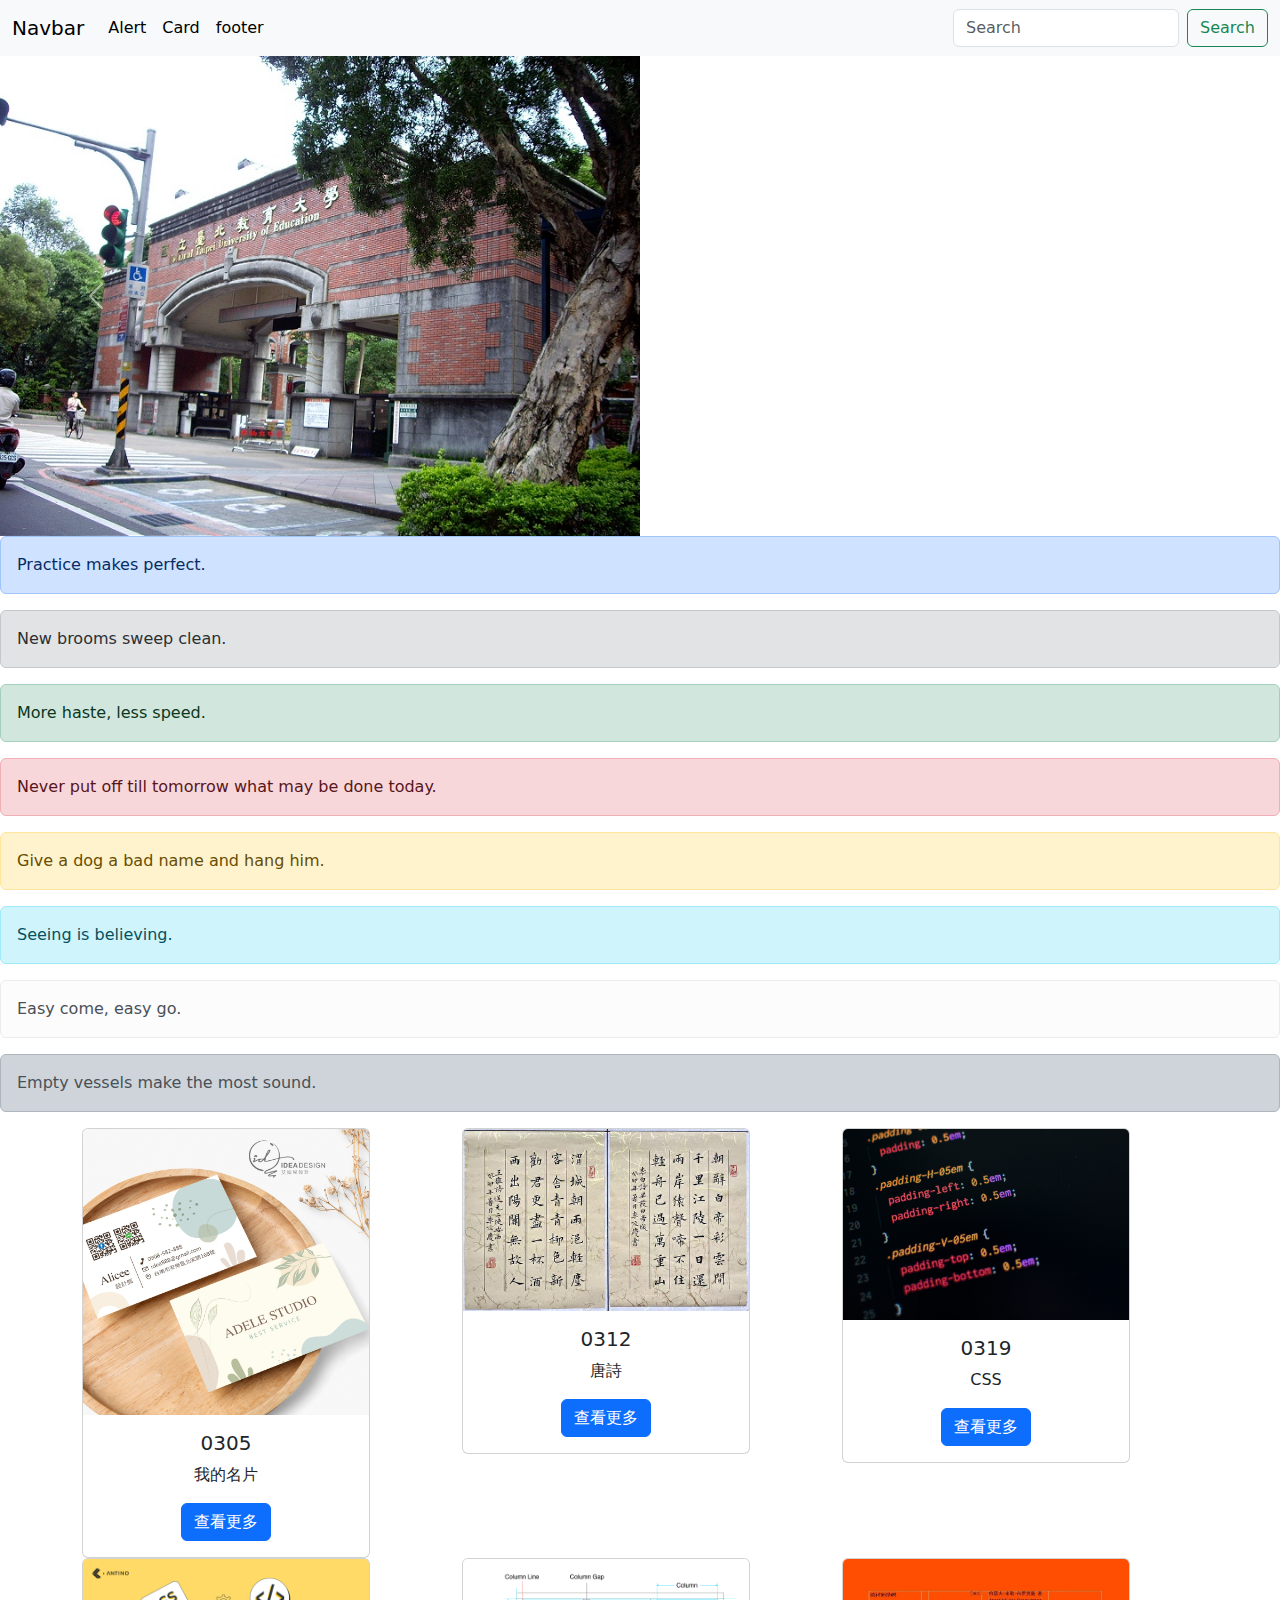
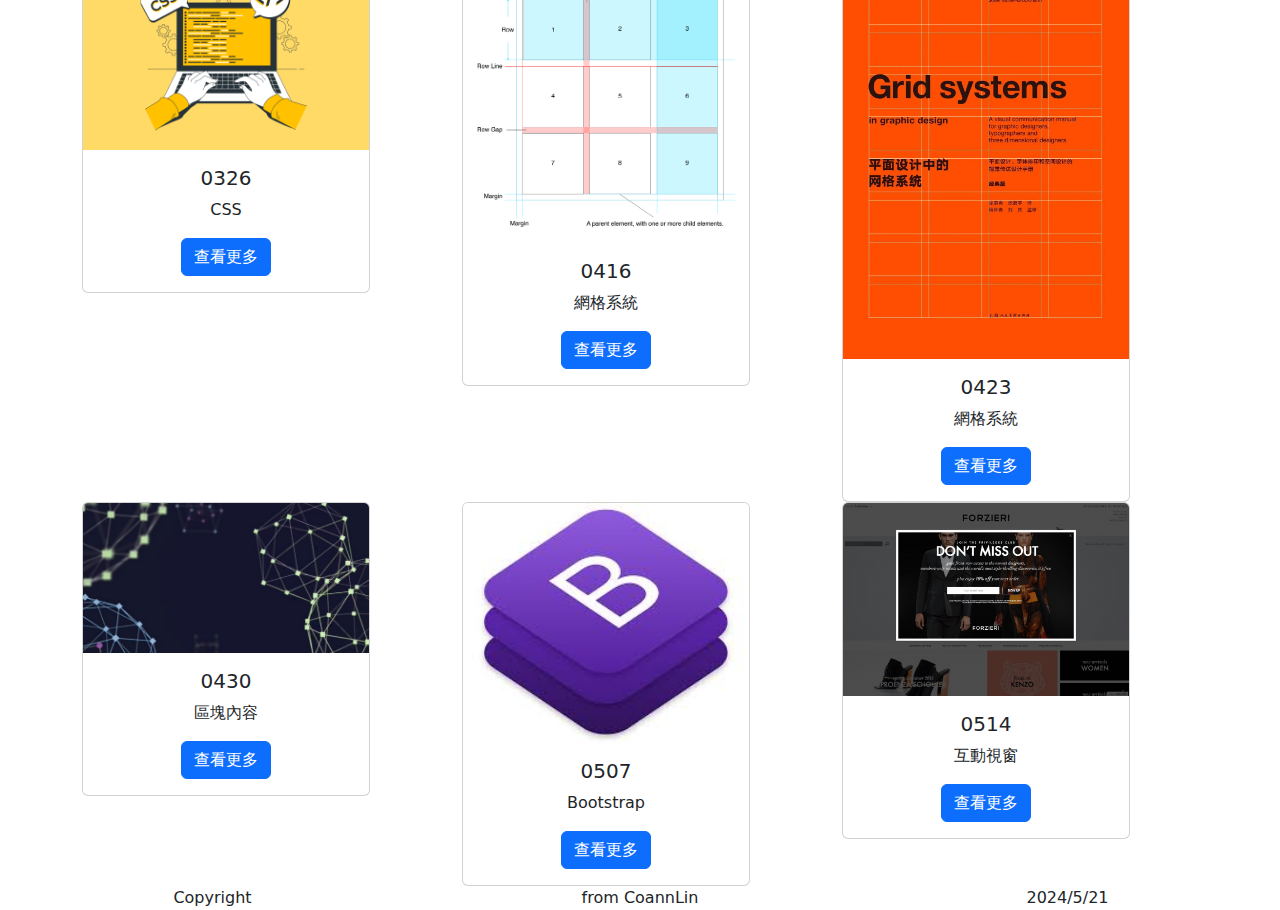
<file: index.html>
<!DOCTYPE html>

<html>

	<head>
		<meta charset="utf-8">
		<title>我的網頁</title>
		<link href="https://cdn.jsdelivr.net/npm/bootstrap@5.3.3/dist/css/bootstrap.min.css" rel="stylesheet" integrity="sha384-QWTKZyjpPEjISv5WaRU9OFeRpok6YctnYmDr5pNlyT2bRjXh0JMhjY6hW+ALEwIH" crossorigin="anonymous">
		<script src="https://cdn.jsdelivr.net/npm/bootstrap@5.3.3/dist/js/bootstrap.bundle.min.js" integrity="sha384-YvpcrYf0tY3lHB60NNkmXc5s9fDVZLESaAA55NDzOxhy9GkcIdslK1eN7N6jIeHz" crossorigin="anonymous"></script>
	</head>
	
	<body>
		<!--navbar-->
		<nav class="navbar navbar-expand-lg bg-body-tertiary">
  <div class="container-fluid">
    <a class="navbar-brand" href="#">Navbar</a>
    <button class="navbar-toggler" type="button" data-bs-toggle="collapse" data-bs-target="#navbarSupportedContent" aria-controls="navbarSupportedContent" aria-expanded="false" aria-label="Toggle navigation">
      <span class="navbar-toggler-icon"></span>
    </button>
    <div class="collapse navbar-collapse" id="navbarSupportedContent">
      <ul class="navbar-nav me-auto mb-2 mb-lg-0">
        <li class="nav-item">
          <a class="nav-link active" aria-current="page" href="#Alert">Alert</a>
        </li>
		  <li class="nav-item">
          <a class="nav-link active" aria-current="page" href="#mycard">Card</a>
        </li>
		  <li class="nav-item">
          <a class="nav-link active" aria-current="page" href="#footer">footer</a>
        </li>
        
      </ul>
      <form class="d-flex" role="search">
        <input class="form-control me-2" type="search" placeholder="Search" aria-label="Search">
        <button class="btn btn-outline-success" type="submit">Search</button>
      </form>
    </div>
  </div>
</nav>
		
		<!--倫波器-->
		<div id="carouselExample" class="carousel slide">
  <div class="carousel-inner">
    <div class="carousel-item active">
      <img src="sch1.jpg" class="d-block w-50" alt="...">
    </div>
    <div class="carousel-item">
      <img src="sch2.webp" class="d-block w-50" alt="...">
    </div>
    <div class="carousel-item">
      <img src="sch3.jpg" class="d-block w-50" alt="...">
    </div>
  </div>
  <button class="carousel-control-prev" type="button" data-bs-target="#carouselExample" data-bs-slide="prev">
    <span class="carousel-control-prev-icon" aria-hidden="true"></span>
    <span class="visually-hidden">Previous</span>
  </button>
  <button class="carousel-control-next" type="button" data-bs-target="#carouselExample" data-bs-slide="next">
    <span class="carousel-control-next-icon" aria-hidden="true"></span>
    <span class="visually-hidden">Next</span>
  </button>
</div>
		
		<!--Alert-->
		<div id="Alert" class="alert alert-primary" role="alert">
Practice makes perfect.</div>
<div class="alert alert-secondary" role="alert">
New brooms sweep clean.</div>
<div class="alert alert-success" role="alert">
More haste, less speed.</div>
<div class="alert alert-danger" role="alert">
Never put off till tomorrow what may be done today.</div>
<div class="alert alert-warning" role="alert">
Give a dog a bad name and hang him.</div>
<div class="alert alert-info" role="alert">
 Seeing is believing.</div>
<div class="alert alert-light" role="alert">
 Easy come, easy go. </div>
<div class="alert alert-dark" role="alert">
Empty vessels make the most sound.</div>
		
		<!--Cards-->
		<div class="container text-center">
  <div class="row">
    <div class="col">
		
      <div id="mycard" class="card" style="width: 18rem;">
  <img src="名片.jpg" class="card-img-top" alt="...">
  <div class="card-body">
    <h5 class="card-title">0305</h5>
    <p class="card-text">我的名片</p>
    <a href="/0305/index.html" class="btn btn-primary">查看更多</a>
  </div>
</div>
		
    </div>
    <div class="col">
		
      <div class="card" style="width: 18rem;">
  <img src="2.jpg" class="card-img-top" alt="...">
  <div class="card-body">
    <h5 class="card-title">0312</h5>
    <p class="card-text">唐詩</p>
    <a href="/0312/w0312.html" class="btn btn-primary">查看更多</a>
  </div>
</div>
		
    </div>
    <div class="col">
		
      <div class="card" style="width: 18rem;">
  <img src="3.jpg" class="card-img-top" alt="...">
  <div class="card-body">
    <h5 class="card-title">0319</h5>
    <p class="card-text">CSS</p>
    <a href="/0319/index.html" class="btn btn-primary">查看更多</a>
  </div>
</div>
		
    </div>
  </div>
			<div class="row">
    <div class="col">
		
      <div class="card" style="width: 18rem;">
  <img src="4.png" class="card-img-top" alt="...">
  <div class="card-body">
    <h5 class="card-title">0326</h5>
    <p class="card-text">CSS</p>
    <a href="/0326/0326-1.html" class="btn btn-primary">查看更多</a>
  </div>
</div>
		
    </div>
    <div class="col">
		
      <div class="card" style="width: 18rem;">
  <img src="5.png" class="card-img-top" alt="...">
  <div class="card-body">
    <h5 class="card-title">0416</h5>
    <p class="card-text">網格系統</p>
    <a href="/0416/index.html" class="btn btn-primary">查看更多</a>
  </div>
</div>
		
    </div>
    <div class="col">
		
       <div class="card" style="width: 18rem;">
  <img src="6.jpeg" class="card-img-top" alt="...">
  <div class="card-body">
    <h5 class="card-title">0423</h5>
    <p class="card-text">網格系統</p>
    <a href="/0423/index.html" class="btn btn-primary">查看更多</a>
  </div>
</div>
		
    </div>
  </div>
			<div class="row">
    <div class="col">
		
 <div class="card" style="width: 18rem;">
  <img src="7.png" class="card-img-top" alt="...">
  <div class="card-body">
    <h5 class="card-title">0430</h5>
    <p class="card-text">區塊內容</p>
    <a href="/0430/index.html" class="btn btn-primary">查看更多</a>
  </div>
</div>
		
    </div>
    <div class="col">
		
       <div class="card" style="width: 18rem;">
  <img src="8.jpg" class="card-img-top" alt="...">
  <div class="card-body">
    <h5 class="card-title">0507</h5>
    <p class="card-text">Bootstrap</p>
    <a href="/0507/index.html" class="btn btn-primary">查看更多</a>
  </div>
</div>
		
    </div>
    <div class="col">
		
       <div class="card" style="width: 18rem;">
  <img src="9.png" class="card-img-top" alt="...">
  <div class="card-body">
    <h5 class="card-title">0514</h5>
    <p class="card-text">互動視窗</p>
    <a href="/0514/index.html" class="btn btn-primary">查看更多</a>
  </div>
</div>
		
    </div>
  </div>
</div>
		
		<!--footer-->
		<div id="footer" class="container text-center">
  <div class="row">
    <div class="col">
      Copyright
    </div>
    <div class="col-6">
      from CoannLin
    </div>
    <div class="col">
     2024/5/21
    </div>
  </div>
</div>
	<!--
		<h1>這是CoannLin的第一個網站</h1>
		<p><a href="0305/index.html">0305-我的名片</a></p>
		<p><a href="0312/w0312.html">0312-網頁容器</a>&nbsp;</p>
<p><a href="0319/">0319</a></p>
<p><a href="0326/">0326</a></p>
<p><a href="https://sites.google.com/stu.ntue.edu.tw/coannlin">0402</a></p>
<p><a href="0416/">0416</a>&nbsp;</p>
<p><a href="0423/index.html">0423</a>&nbsp;</p>
<p><a href="0430/index.html">0430&nbsp;</a></p>
<p><a href="0507/">0507</a>&nbsp;</p>
<p><a href="0514/index.html">0517</a></p>
<p><a href="0521/">0521</a>&nbsp;</p>
<h1>這是我最喜歡的音樂</h1>
		<iframe width="560" height="315" src="https://www.youtube.com/embed/7eRhQkRK9Gc?si=4-LsrlUgPRSlPaM_" title="YouTube video player" frameborder="0" allow="accelerometer; autoplay; clipboard-write; encrypted-media; gyroscope; picture-in-picture; web-share" allowfullscreen></iframe>
	</body>

</html>
</file>
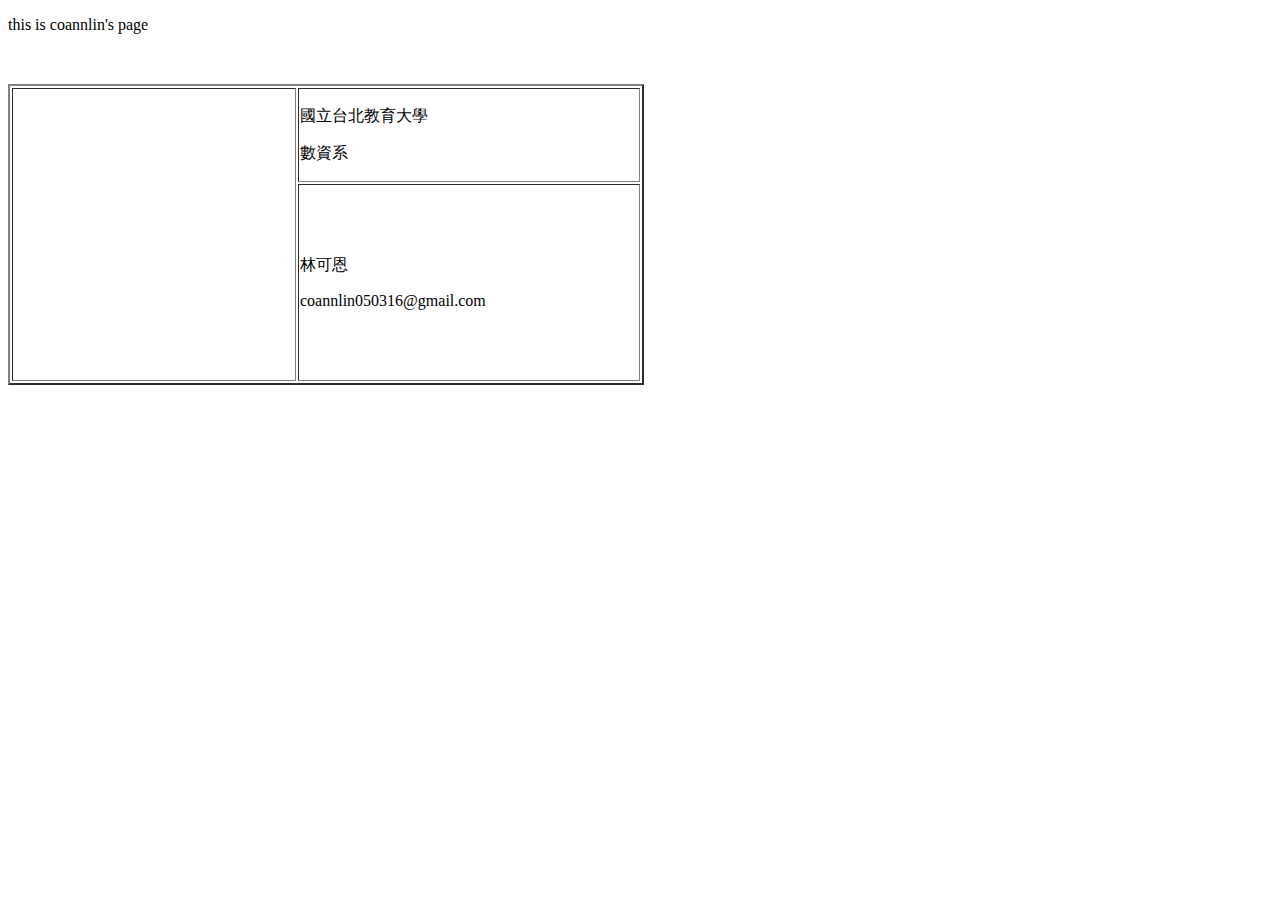
<file: 0305/index.html>
<!doctype html>
<html>
<head>
<meta charset="utf-8">
<title>coannlin0305</title>
</head>

<body>
<p>this is coannlin's page</p>
<p>&nbsp;</p>
<p><a href="index.html"></a></p>
<table width="636" height="277" border="2">
  <tbody>
    <tr>
      <td width="280" rowspan="2">&nbsp;</td>
      <td width="338" height="74"><p>國立台北教育大學</p>
      <p>數資系</p></td>
    </tr>
    <tr>
      <td height="193"><p>林可恩</p>
      <p>coannlin050316@gmail.com</p></td>
    </tr>
  </tbody>
</table>
<p>&nbsp;</p>
</body>
</html>
</file>
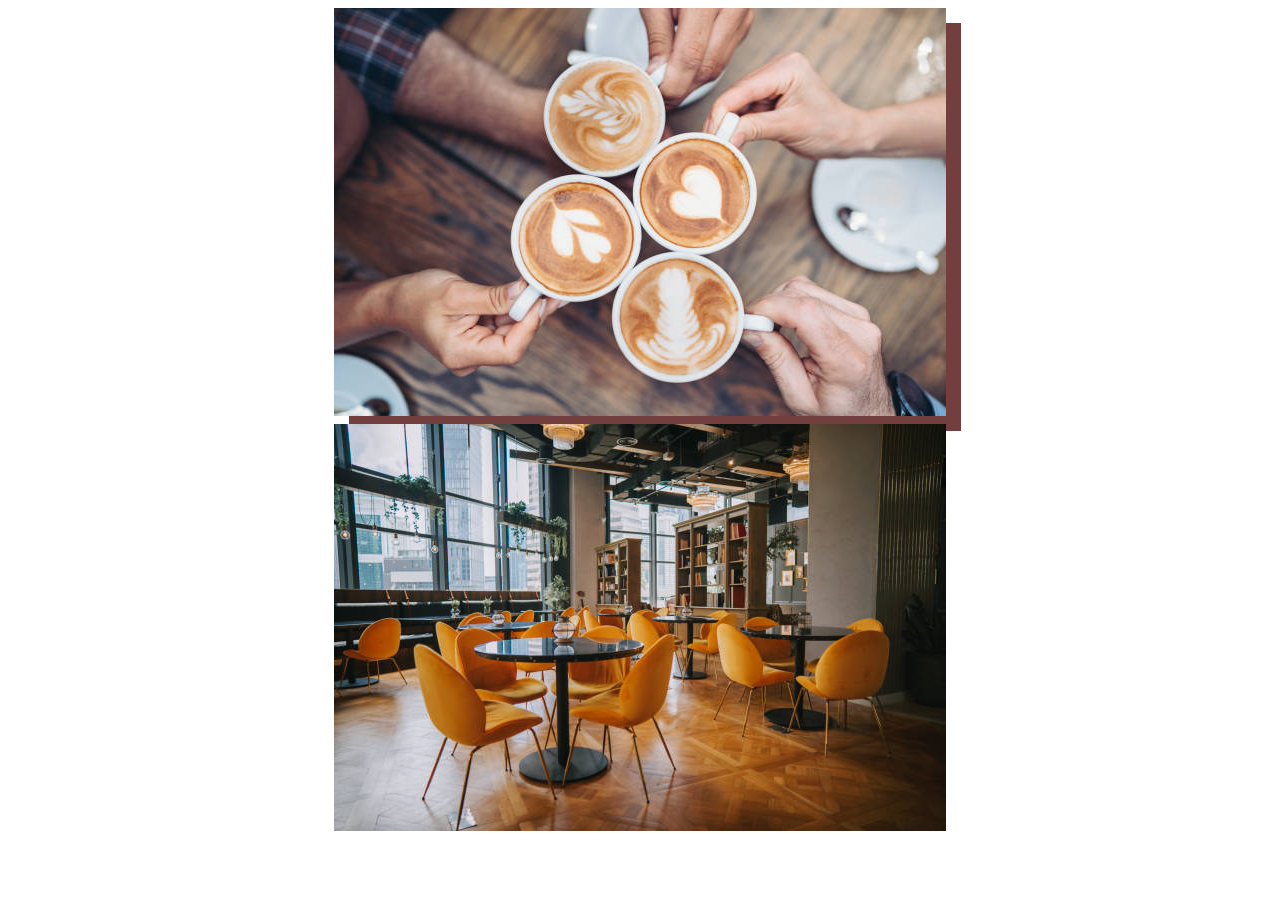
<file: 0319/index.html>
<!doctype html>
<html>
<head>
<meta charset="utf-8">
<title>CSS PART-1</title>
<link href="css/style.css" rel="stylesheet" type="text/css">
</head>

<body>
	
<div id="caption" class="title1">
	<img src="image/coffe1.jpg" width="612" height="408" alt=""/> </div>
	
<div id="maincontent" class="main1">
	<img src="image/coffeshop.jpg" width="612" height="407" alt=""/> </div>
	
</body>
</html>
</file>
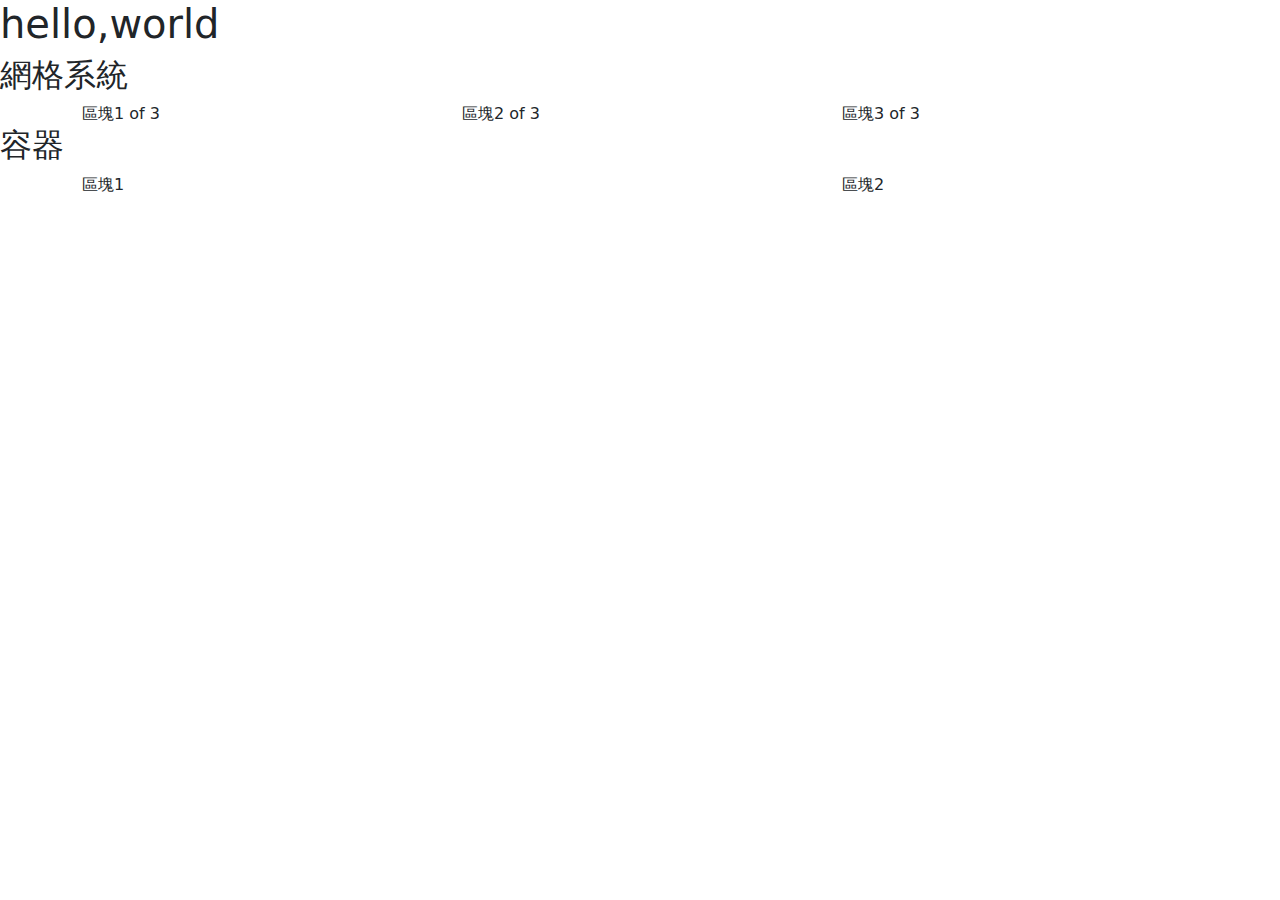
<file: 0416/index.html>
<!doctype html>
<html>
<head>
    <meta charset="utf-8">
    <title>無標題文件</title>
	<link href="https://cdn.jsdelivr.net/npm/bootstrap@5.3.3/dist/css/bootstrap.min.css" rel="stylesheet" integrity="sha384-QWTKZyjpPEjISv5WaRU9OFeRpok6YctnYmDr5pNlyT2bRjXh0JMhjY6hW+ALEwIH" crossorigin="anonymous">
	<script src="https://cdn.jsdelivr.net/npm/bootstrap@5.3.3/dist/js/bootstrap.bundle.min.js" integrity="sha384-YvpcrYf0tY3lHB60NNkmXc5s9fDVZLESaAA55NDzOxhy9GkcIdslK1eN7N6jIeHz" crossorigin="anonymous"></script>
</head>

<body>
	<h1>hello,world</h1>
	<h2>網格系統</h2>
	<div class="container">
	 <div class="row">
		<div class="col-sm-2 col-md-4 col-lg-4">
			區塊1 of 3
		</div>
		<div class="col-sm-6 col-md-2 col-lg-4">
			區塊2 of 3
		</div>
		<div class="col-sm-4 col-md-6 col-lg-4">
			區塊3 of 3
		</div>
	  </div>
	</div>
	
	<h2>容器</h2>
	<div class="container">
	 <div class="row">
		 <div class="col-8">區塊1</div>
		 <div class="col-4">區塊2</div>
		</div>
	</div>
</body>
</html>
</file>
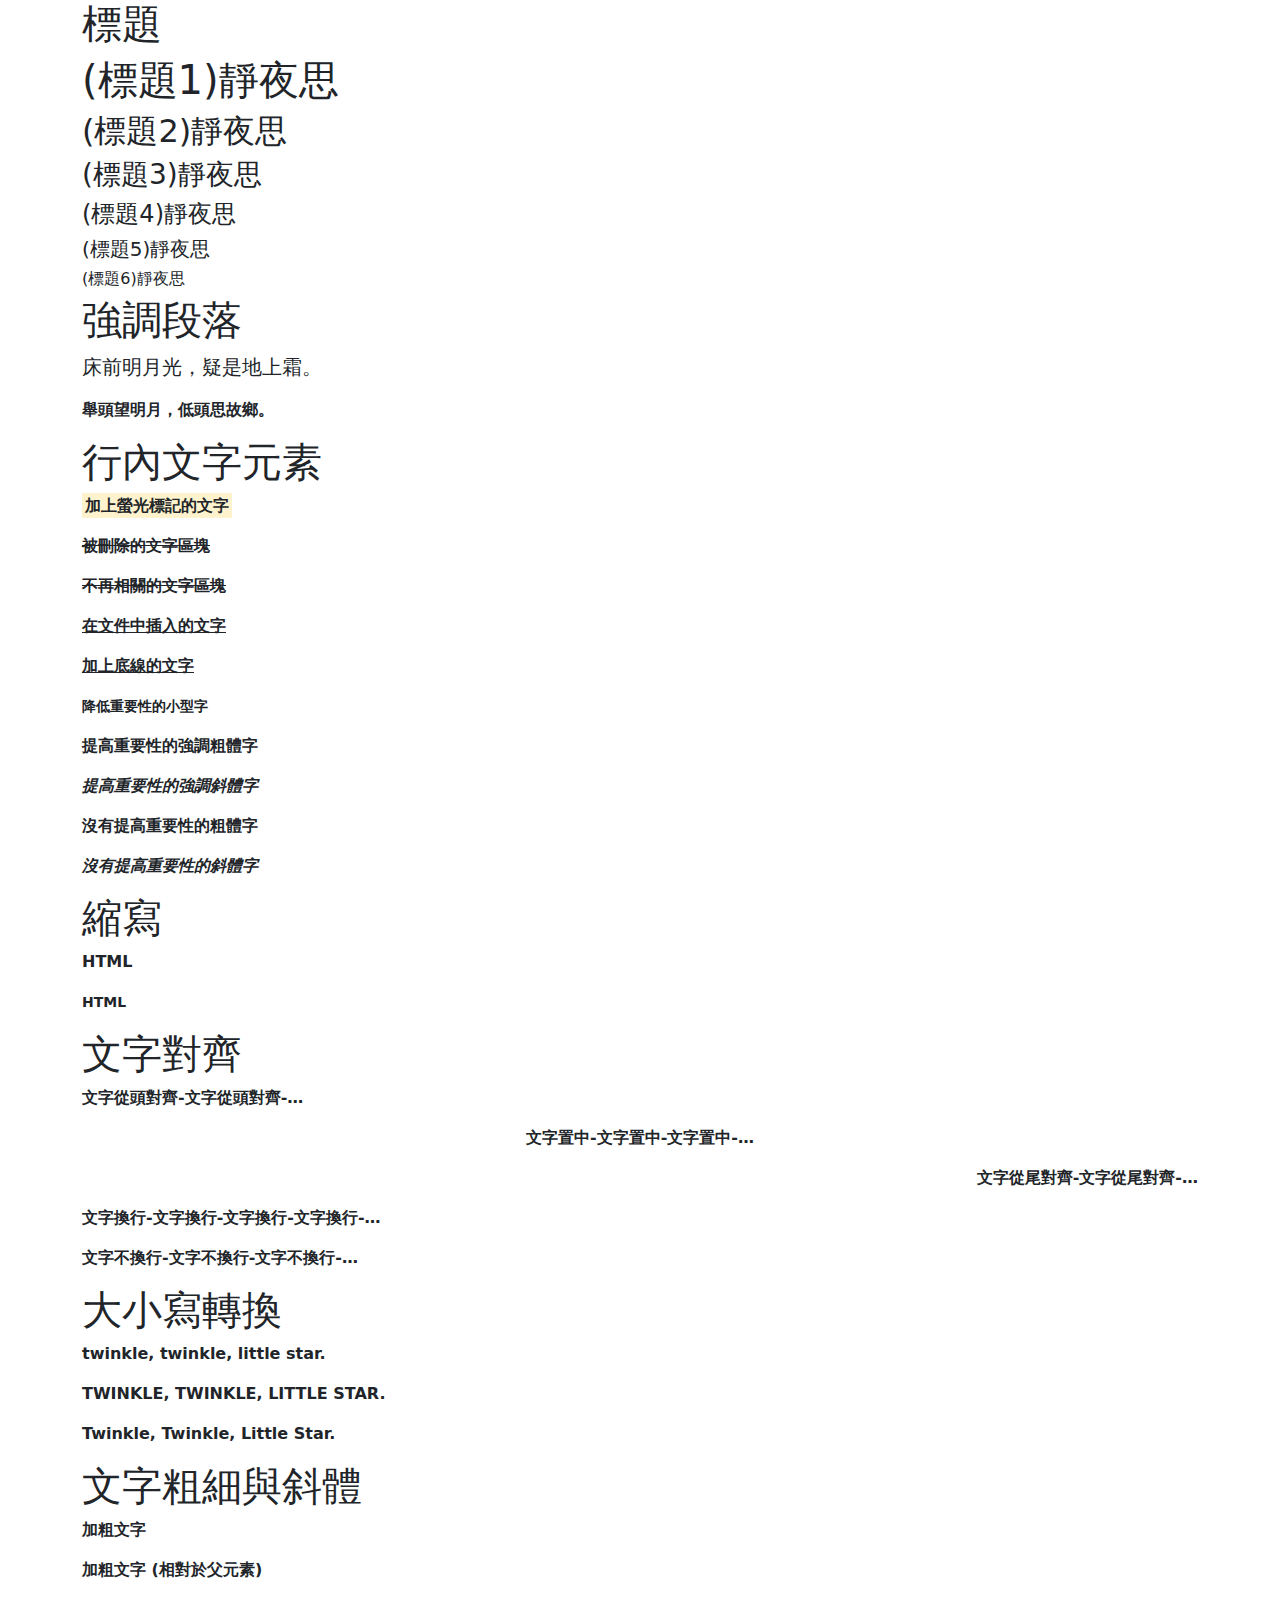
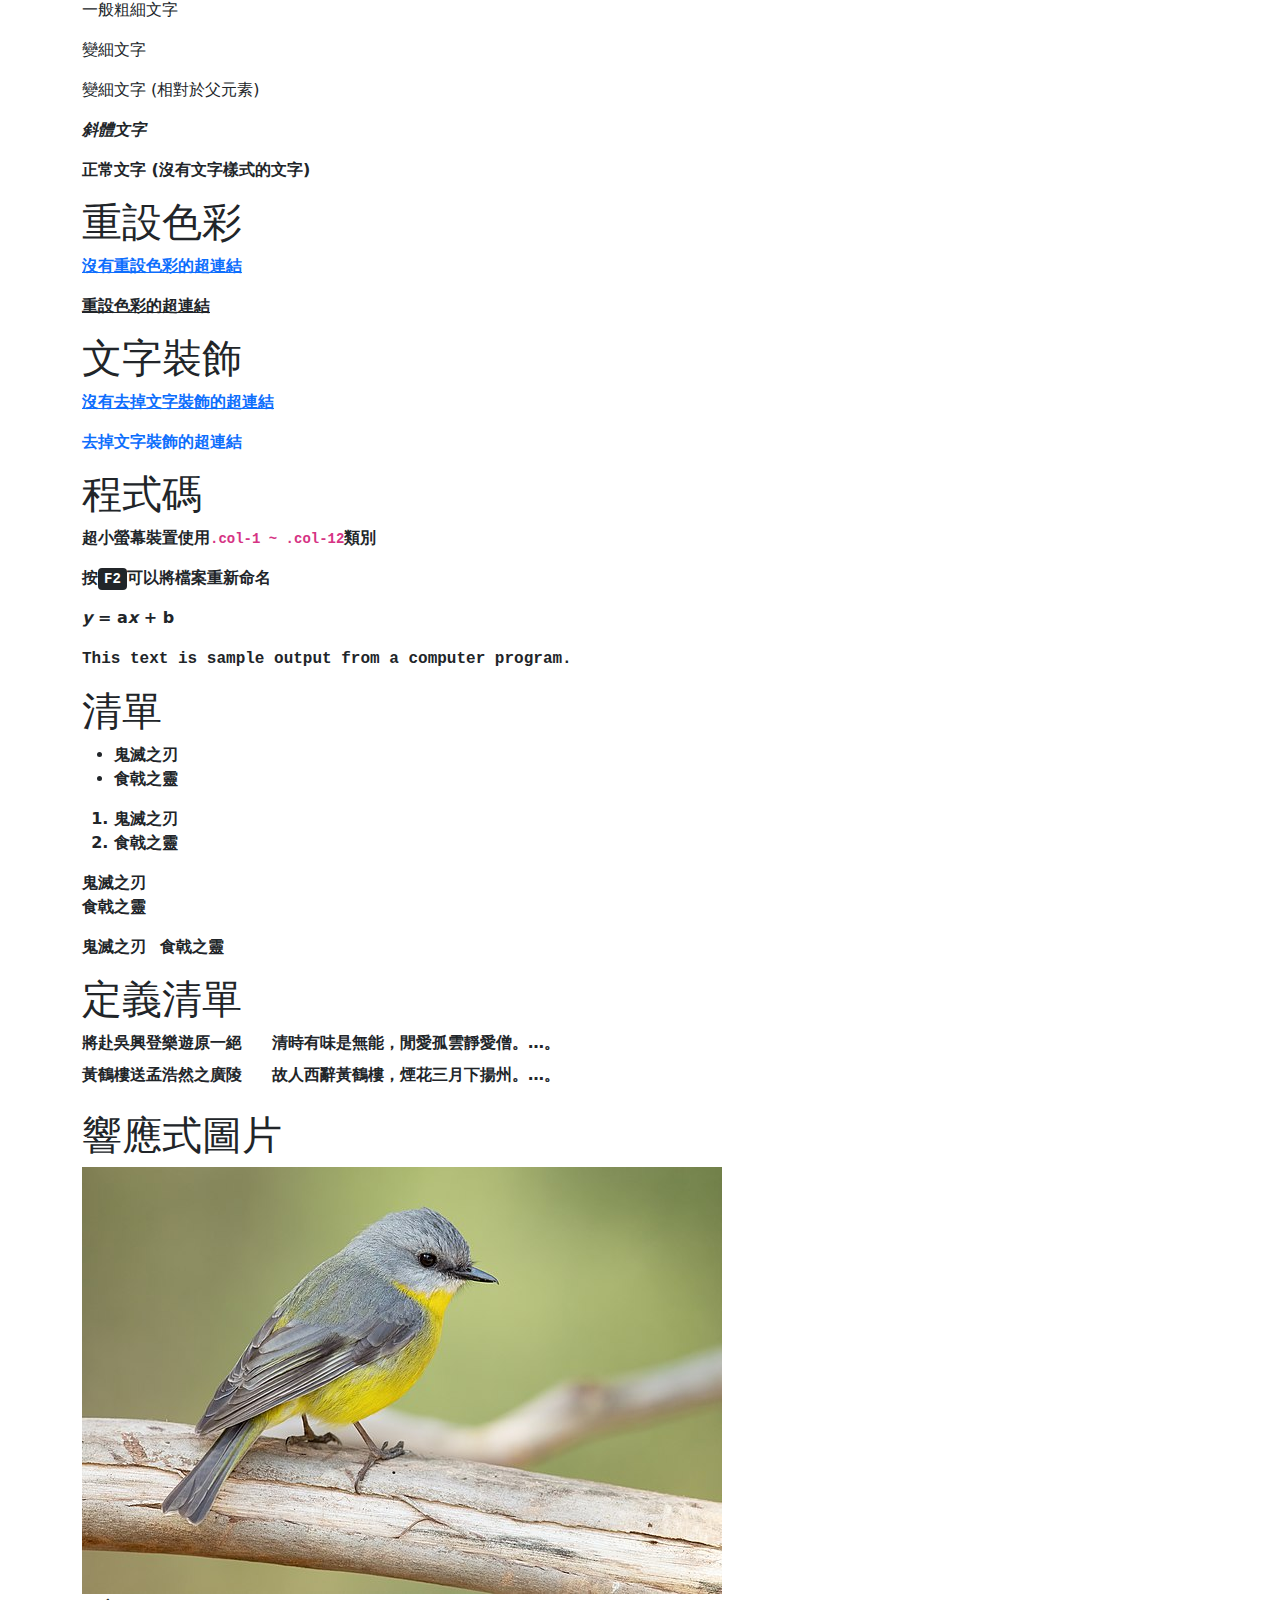
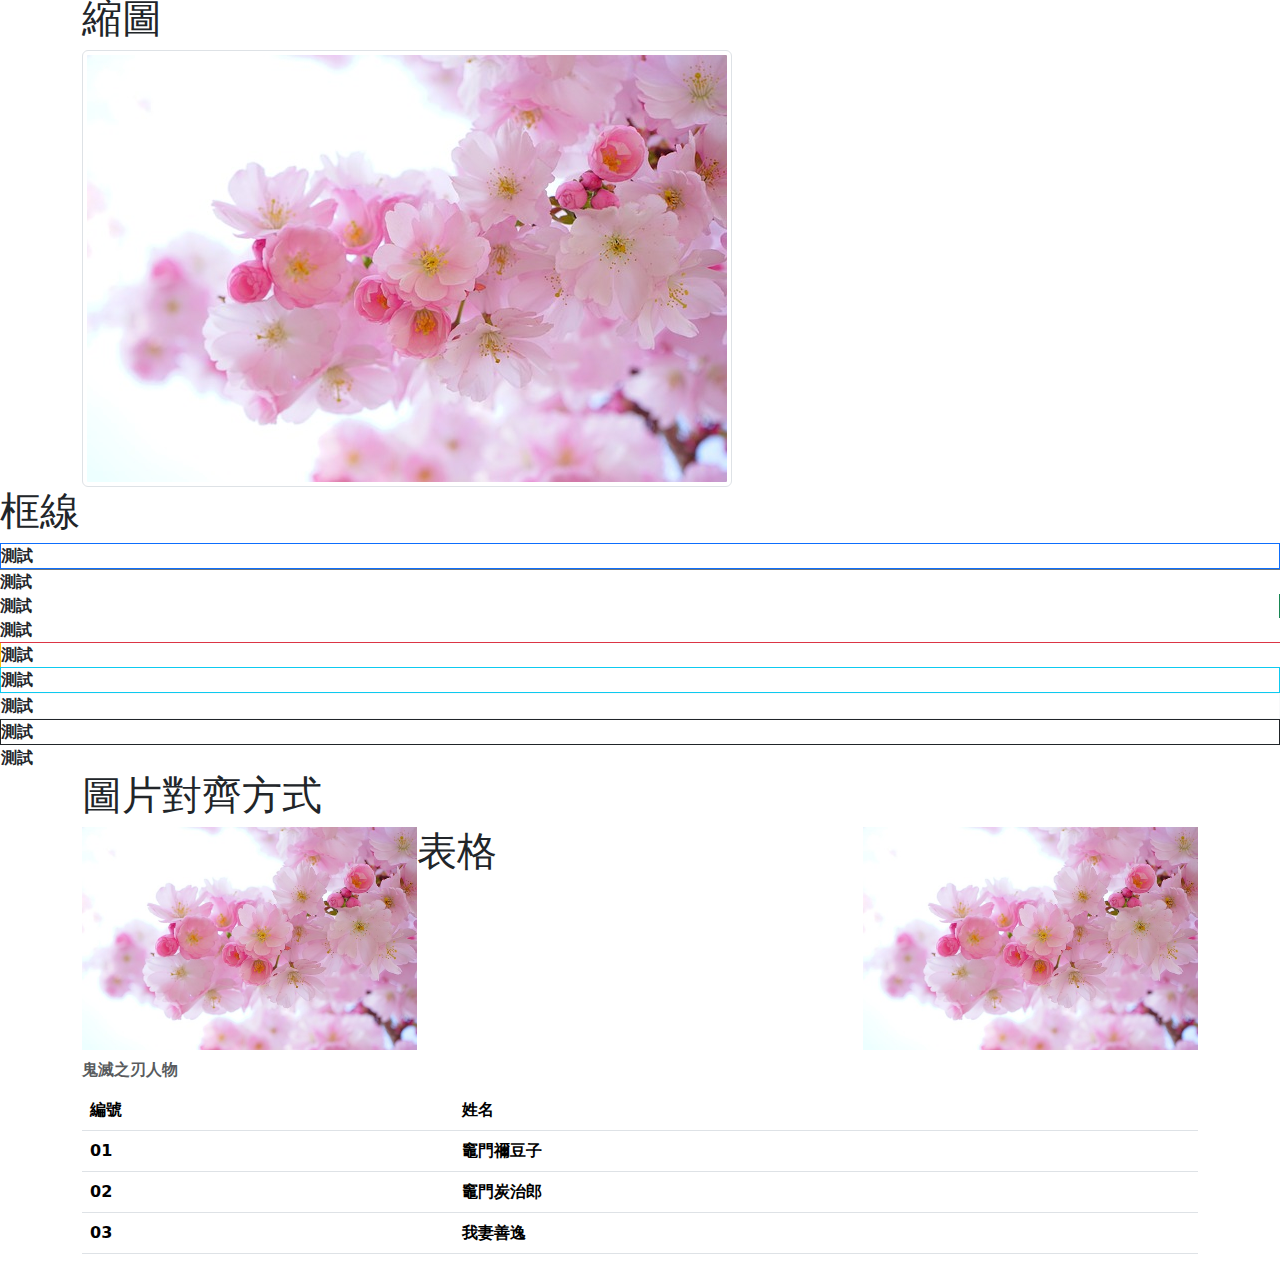
<file: 0423/index.html>
<!doctype html>
<html>
<head>
<meta charset="utf-8">
<title>無標題文件</title>
	<link href="https://cdn.jsdelivr.net/npm/bootstrap@5.3.3/dist/css/bootstrap.min.css" rel="stylesheet" integrity="sha384-QWTKZyjpPEjISv5WaRU9OFeRpok6YctnYmDr5pNlyT2bRjXh0JMhjY6hW+ALEwIH" crossorigin="anonymous">
	<script src="https://cdn.jsdelivr.net/npm/bootstrap@5.3.3/dist/js/bootstrap.bundle.min.js" integrity="sha384-YvpcrYf0tY3lHB60NNkmXc5s9fDVZLESaAA55NDzOxhy9GkcIdslK1eN7N6jIeHz" crossorigin="anonymous"></script>
</head>

<body>
	<strong><div class="container">
		<h1>標題</h1>
  <div class="h1">(標題1)靜夜思</div>
  <div class="h2">(標題2)靜夜思</div>
  <div class="h3">(標題3)靜夜思</div>
  <div class="h4">(標題4)靜夜思</div>
  <div class="h5">(標題5)靜夜思</div>
  <div class="h6">(標題6)靜夜思</div>
</div>
		<div class="container">	
			<h1>強調段落</h1>
  <p class="lead">床前明月光，疑是地上霜。</p>
  <p>舉頭望明月，低頭思故鄉。</p>
</div>
		
	<div class="container">	
		<h1>行內文字元素</h1>
  <p><mark>加上螢光標記的文字</mark></p>
  <p><del>被刪除的文字區塊</del></p>
  <p><s>不再相關的文字區塊</s></p>
  <p><ins>在文件中插入的文字</ins></p>
  <p><u>加上底線的文字</u></p>
  <p><small>降低重要性的小型字</small></p>
  <p><strong>提高重要性的強調粗體字</strong></p>
  <p><em>提高重要性的強調斜體字</em></p>
  <p><b>沒有提高重要性的粗體字</b></p>
  <p><i>沒有提高重要性的斜體字</i></p>
</div>

<div class="container">
	<h1>縮寫</h1>
  <p><abbr>HTML</abbr></p>
  <p><abbr class="initialism">HTML</abbr></p>
</div>

		<div class="container">
			<h1>文字對齊</h1>
  <p class="text-start">文字從頭對齊-文字從頭對齊-…</p>
  <p class="text-center">文字置中-文字置中-文字置中-…</p>
  <p class="text-end">文字從尾對齊-文字從尾對齊-…</p>
  <p class="text-wrap">文字換行-文字換行-文字換行-文字換行-…</p>
  <p class="text-nowrap">文字不換行-文字不換行-文字不換行-…</p>
</div>
<div class="container">	
	<h1>大小寫轉換</h1>
  <p class="text-lowercase">Twinkle, twinkle, little star.</p>
  <p class="text-uppercase">Twinkle, twinkle, little star.</p>
  <p class="text-capitalize">Twinkle, twinkle, little star.</p>
</div>

		<div class="container">	
			<h1>文字粗細與斜體</h1>
  <p class="fw-bold">加粗文字</p>
  <p class="fw-bolder">加粗文字 (相對於父元素)</p>
  <p class="fw-normal">一般粗細文字</p>
  <p class="fw-light">變細文字</p>
  <p class="fw-lighter">變細文字 (相對於父元素)</p>
  <p class="fst-italic">斜體文字</p>
  <p class="fst-normal">正常文字 (沒有文字樣式的文字)</p>
</div>
		
		<div class="container">	
			<h1>重設色彩</h1>
  <p><a href="#">沒有重設色彩的超連結</a></p> 
  <p><a href="#" class="text-reset">重設色彩的超連結</a></p>
</div>
		<div class="container">
			<h1>文字裝飾</h1>
  <p><a href="#">沒有去掉文字裝飾的超連結</a></p> 
  <p><a href="#" class="text-decoration-none">去掉文字裝飾的超連結</a></p>
</div>
		
		<div class="container">	
			<h1>程式碼</h1>
  <p>超小螢幕裝置使用<code>.col-1 ~ .col-12</code>類別</p>
  <p>按<kbd>F2</kbd>可以將檔案重新命名</p>
  <p><var>y</var> = a<var>x</var> + b</p>
  <p><samp>This text is sample output from a computer program.</samp></p>
</div>
		<div class="container">
			<h1>清單</h1>
  <ul>
    <li>鬼滅之刃</li>
    <li>食戟之靈</li>
  </ul>
  <ol>
    <li>鬼滅之刃</li>
    <li>食戟之靈</li>
  </ol>
  <ol class="list-unstyled">
    <li>鬼滅之刃<li>
    <li>食戟之靈</li>
  </ol>
  <ol class="list-inline">
    <li class="list-inline-item">鬼滅之刃</li>
    <li class="list-inline-item">食戟之靈</li>
  </ol>
</div>

<div class="container">
  <dl class="row">
	  <h1>定義清單 </h1>
    <dt class="col-sm-2">將赴吳興登樂遊原一絕</dt>
    <dd class="col-sm-10">清時有味是無能，閒愛孤雲靜愛僧。…。</dd> 
    <dt class="col-sm-2 text-truncate">黃鶴樓送孟浩然之廣陵</dt>
    <dd class="col-sm-10">故人西辭黃鶴樓，煙花三月下揚州。…。</dd>
  </dl>
</div>
<div class="container">
	<h1>響應式圖片</h1>
  <img src="bird.jpg" class="img-fluid" alt="咪啾">
</div>

<div class="container">
	<h1>縮圖</h1>
  <img src="flower.jpg" class="img-thumbnail" alt="縮圖">
</div>
<h1>框線</h1>
<div class="border border-primary">測試</div>
<div class="border-top border-secondary">測試</div>
<div class="border-end border-success">測試</div>
<div class="border-bottom border-danger">測試</div>
<div class="border-start border-warning">測試</div>
<div class="border border-info">測試</div>
<div class="border border-light">測試</div>
<div class="border border-dark">測試</div>
<div class="border border-white">測試</div>

<div class="container">
	<h1>圖片對齊方式</h1>
  <img src="flower.jpg" width="30%" class="float-start">
  <img src="flower.jpg" width="30%" class="float-end">
</div>

	<div class="container">
		<h1>表格</h1>
  <table class="table caption-top">
    <caption>鬼滅之刃人物</caption>
    <thead>
      <tr>
        <th>編號</th>
        <th>姓名</th>
      </tr>
    </thead>
    <tbody>
      <tr>
        <td>01</td>
        <td>竈門禰豆子</td>
      </tr>
      <tr>
        <td>02</td>
        <td>竈門炭治郎</td>
      </tr>
      <tr>
        <td>03</td>
        <td>我妻善逸</td>
      </tr>
    </tbody>
  </table>
</div>	
</strong>
</body>
</html>
</file>
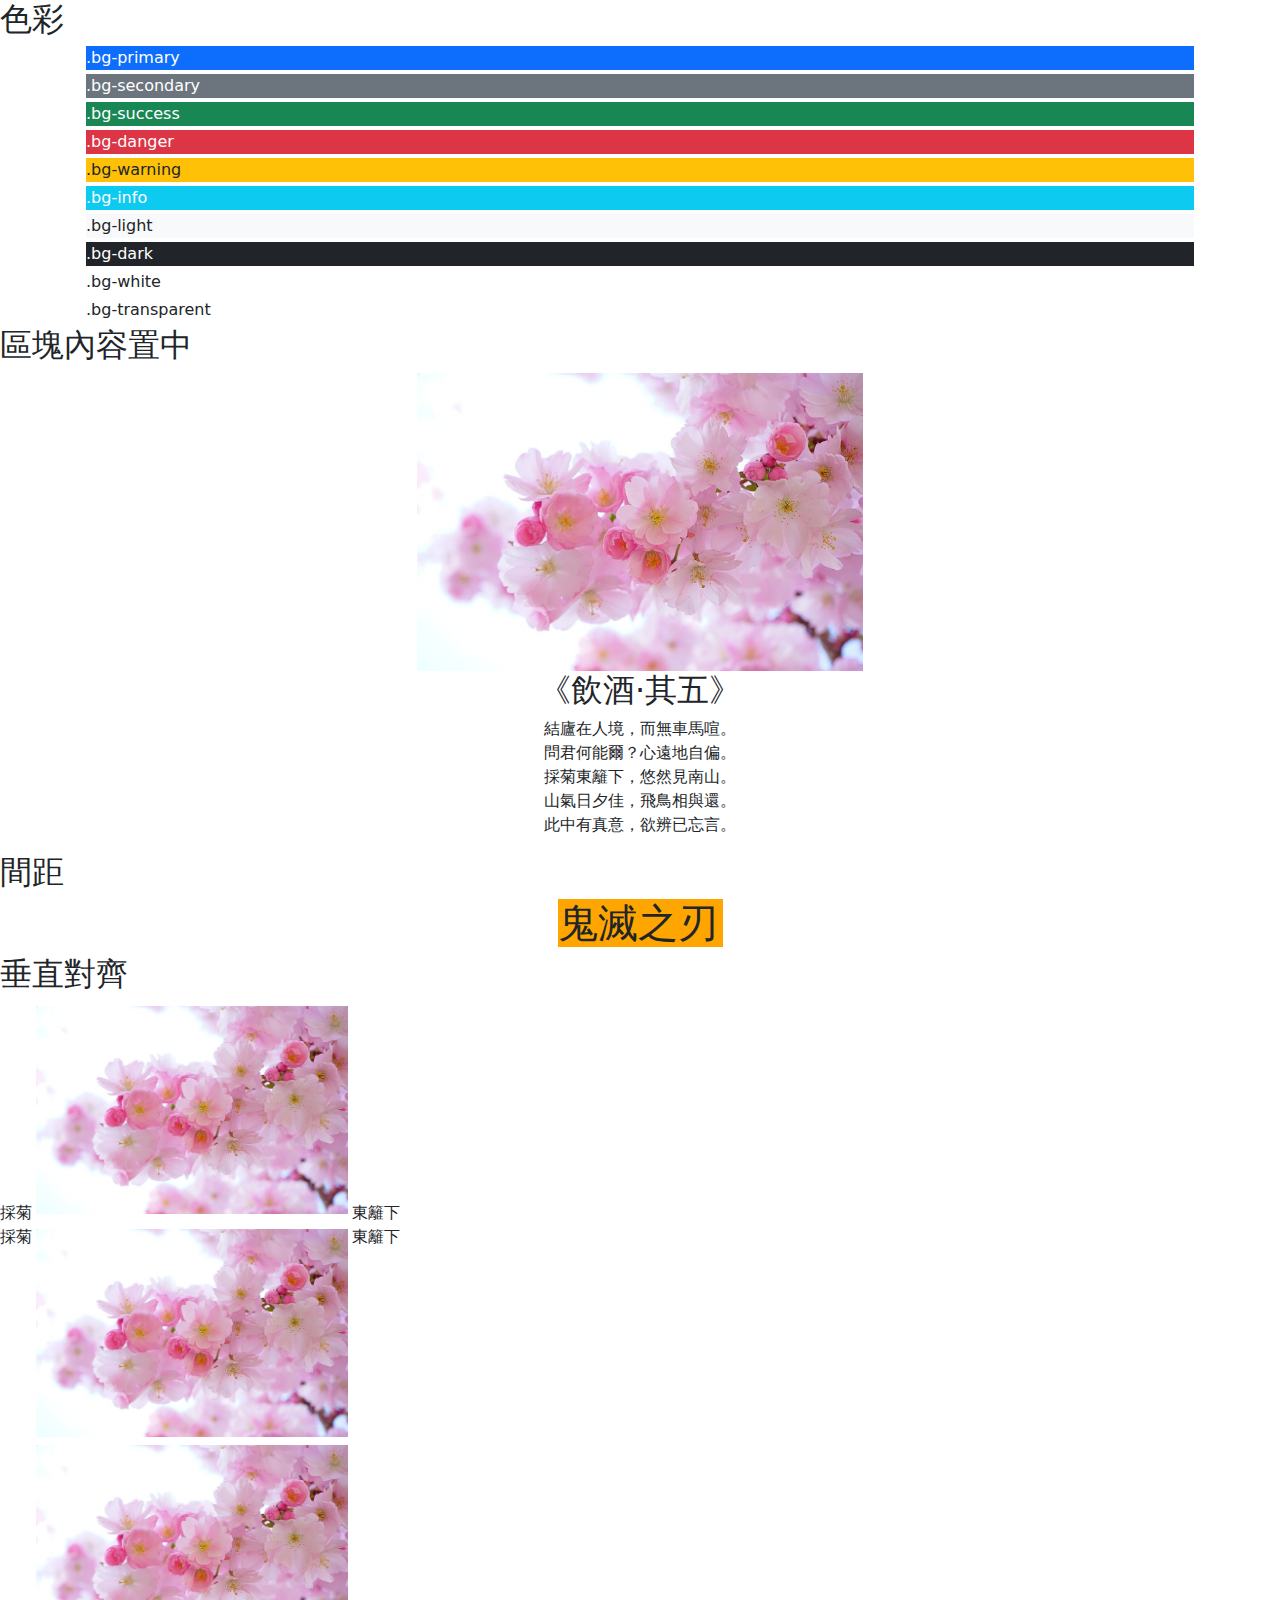
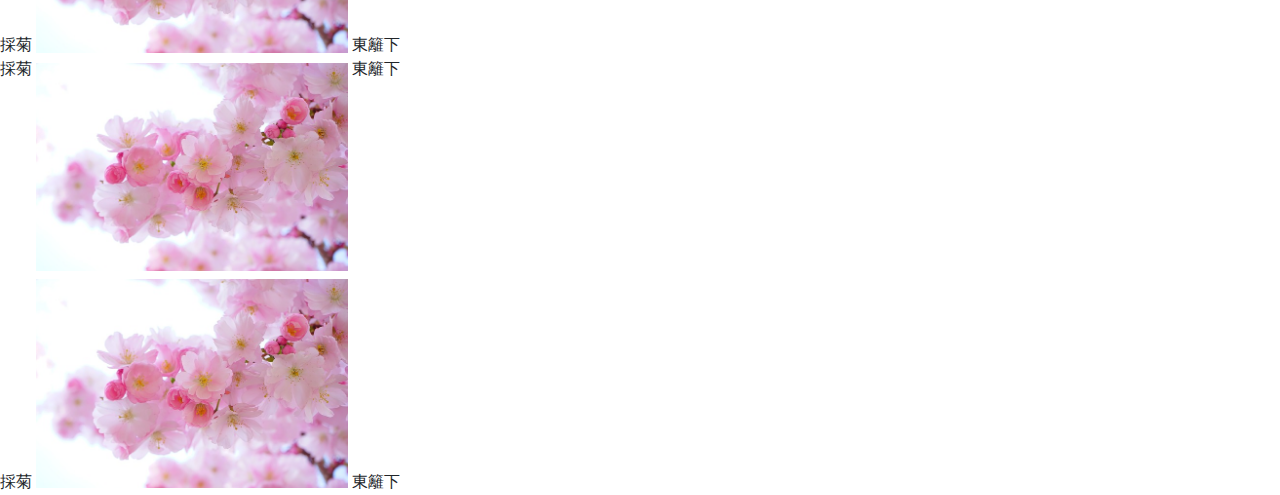
<file: 0430/index.html>
<!doctype html>
<html>
<head>
<meta charset="utf-8">
<title>無標題文件</title>
	<link href="https://cdn.jsdelivr.net/npm/bootstrap@5.3.3/dist/css/bootstrap.min.css" rel="stylesheet" integrity="sha384-QWTKZyjpPEjISv5WaRU9OFeRpok6YctnYmDr5pNlyT2bRjXh0JMhjY6hW+ALEwIH" crossorigin="anonymous">
	<script src="https://cdn.jsdelivr.net/npm/bootstrap@5.3.3/dist/js/bootstrap.bundle.min.js" integrity="sha384-YvpcrYf0tY3lHB60NNkmXc5s9fDVZLESaAA55NDzOxhy9GkcIdslK1eN7N6jIeHz" crossorigin="anonymous"></script>
</head>

<body>
	
	<h2>色彩</h2>
	<div class="container">
  <div class="bg-primary text-white m-1">.bg-primary</div>
  <div class="bg-secondary text-white m-1">.bg-secondary</div>
  <div class="bg-success text-white m-1">.bg-success</div>
  <div class="bg-danger text-white m-1">.bg-danger</div>
  <div class="bg-warning text-dark m-1">.bg-warning</div>
  <div class="bg-info text-white m-1">.bg-info</div>
  <div class="bg-light text-dark m-1">.bg-light</div>
  <div class="bg-dark text-white m-1">.bg-dark</div>
  <div class="bg-white text-dark m-1">.bg-white</div>
  <div class="bg-transparent text-dark m-1">.bg-transparent</div>
</div>
	<h2>區塊內容置中</h2>
<div class="container text-center">
  <img src="flower.jpg" width="40%">
  <h2>《飲酒·其五》</h2>
  <p>結廬在人境，而無車馬喧。<br>
     問君何能爾？心遠地自偏。<br>
     採菊東籬下，悠然見南山。<br>
     山氣日夕佳，飛鳥相與還。<br>
     此中有真意，欲辨已忘言。</p>
</div>
<h2>間距</h2>
	<div class="mx-auto" style="width: 165px; background-color: orange;">
  <h1>鬼滅之刃</h1>
</div>
	<h2>垂直對齊</h2>
<div>採菊<img src="flower.jpg" width="25%" class="align-baseline p-1">東籬下</div>
<div>採菊<img src="flower.jpg" width="25%" class="align-top p-1">東籬下</div>
<div>採菊<img src="flower.jpg" width="25%" class="align-bottom p-1">東籬下</div>
<div>採菊<img src="flower.jpg" width="25%" class="align-text-top p-1">東籬下</div>
<div>採菊<img src="flower.jpg" width="25%" class="align-text-bottom p-1">東籬下</div>

</body>
</html>
</file>
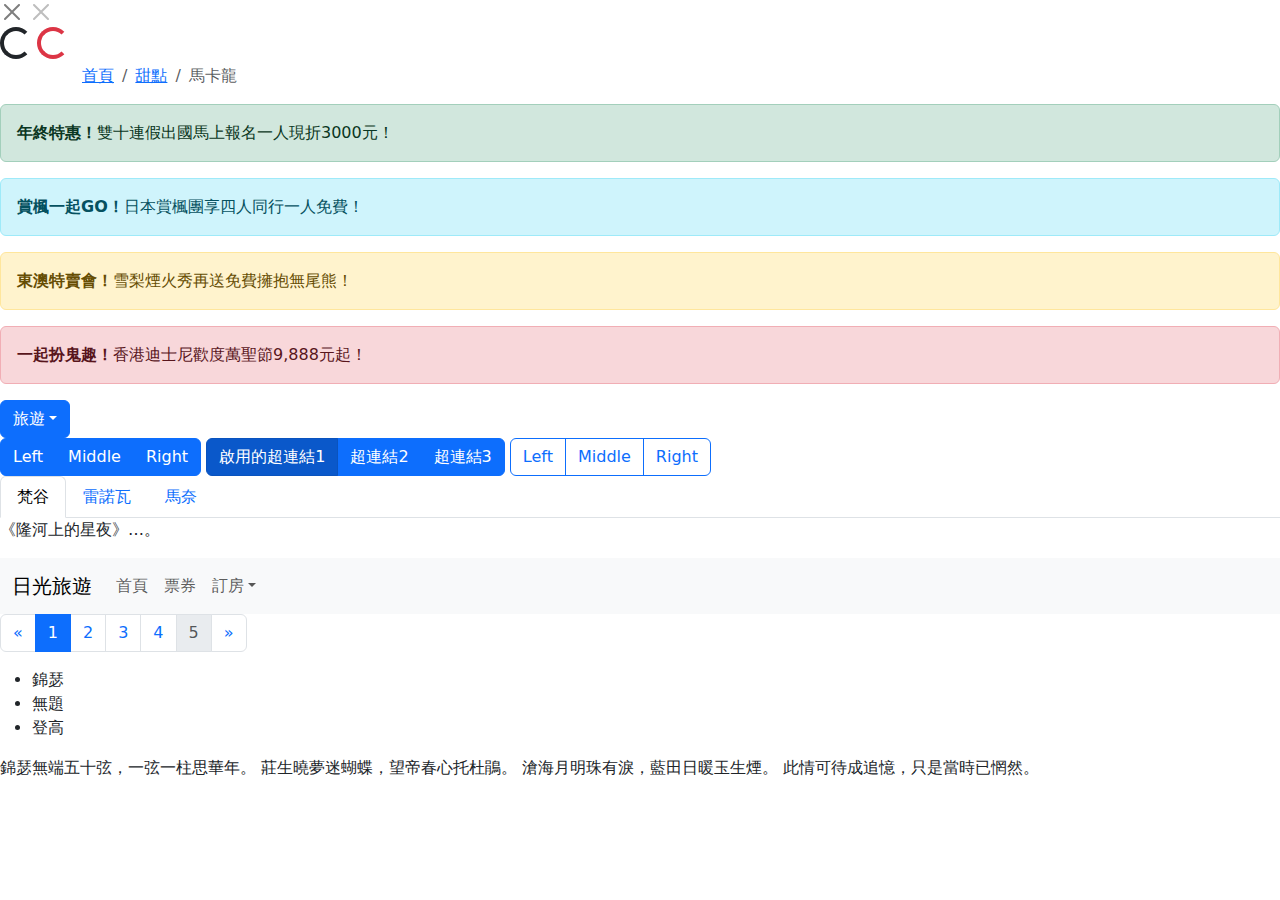
<file: 0507/index.html>
<!doctype html>
<html>
<head>
<meta charset="utf-8">
<title>無標題文件</title>
	<link href="https://cdn.jsdelivr.net/npm/bootstrap@5.3.3/dist/css/bootstrap.min.css" rel="stylesheet" integrity="sha384-QWTKZyjpPEjISv5WaRU9OFeRpok6YctnYmDr5pNlyT2bRjXh0JMhjY6hW+ALEwIH" crossorigin="anonymous">
	<script src="https://cdn.jsdelivr.net/npm/bootstrap@5.3.3/dist/js/bootstrap.bundle.min.js" integrity="sha384-YvpcrYf0tY3lHB60NNkmXc5s9fDVZLESaAA55NDzOxhy9GkcIdslK1eN7N6jIeHz" crossorigin="anonymous"></script>
</head>

<body>
	<div>
	<button type="button" class="btn-close"></button>
<button type="button" class="btn-close" disabled></button>
</div>
	
	<span class="visually-hidden">Loading...</span>
	
	<div class="spinner-border">
  <span class="visually-hidden">Loading...</span>
</div>
<div class="spinner-border text-danger">
  <span class="visually-hidden">Loading...</span>
</div>
	<div class="container">
  <ul class="breadcrumb">
    <li class="breadcrumb-item"><a href="#">首頁</a></li>
    <li class="breadcrumb-item"><a href="#">甜點</a></li>
    <li class="breadcrumb-item active">馬卡龍</li>
  </ul>
</div>
	
	<div class="alert alert-success" role="alert">
  <strong>年終特惠！</strong>雙十連假出國馬上報名一人現折3000元！
</div>
<div class="alert alert-info" role="alert">
  <strong>賞楓一起GO！</strong>日本賞楓團享四人同行一人免費！
</div>
  <div class="alert alert-warning" role="alert">
    <strong>東澳特賣會！</strong>雪梨煙火秀再送免費擁抱無尾熊！
</div>
<div class="alert alert-danger" role="alert">
  <strong>一起扮鬼趣！</strong>香港迪士尼歡度萬聖節9,888元起！
</div>

	<div class="dropdown">
  <button class="btn btn-primary dropdown-toggle" type="button" 
    data-bs-toggle="dropdown">旅遊</button>
  <ul class="dropdown-menu">
    <li><h4 class="dropdown-header">國外旅遊</h4></li>
    <li><a class="dropdown-item " href="#">國外團體</a></li>
    <li><a class="dropdown-item " href="#">國外自由行</a></li>
    <li><hr class="dropdown-divider"></li>
    <li><h4 class="dropdown-header">國內旅遊</h4></li>
    <li><a class="dropdown-item " href="#">國內團體</a></li>
    <li><a class="dropdown-item " href="#">國內自由行</a></li>
  </ul>
</div>

	<div class="btn-group" role="group">
  <button type="button" class="btn btn-primary">Left</button>
  <button type="button" class="btn btn-primary">Middle</button>
  <button type="button" class="btn btn-primary">Right</button>
</div>

<div class="btn-group" role="group">
  <a href="#" class="btn btn-primary active">啟用的超連結1</a>
  <a href="#" class="btn btn-primary">超連結2</a>
  <a href="#" class="btn btn-primary">超連結3</a>
</div>

<div class="btn-group" role="group">
  <button type="button" class="btn btn-outline-primary">Left</button>
  <button type="button" class="btn btn-outline-primary">Middle</button>
  <button type="button" class="btn btn-outline-primary">Right</button>
</div>
	<!-- 導覽元件 -->
<ul class="nav nav-tabs" id="myTab">
  <li class="nav-item"><a class="nav-link active" data-bs-toggle="tab" href="#tab1">梵谷</a></li>
  <li class="nav-item"><a class="nav-link" data-bs-toggle="tab" href="#tab2">雷諾瓦</a></li>
  <li class="nav-item"><a class="nav-link" data-bs-toggle="tab" href="#tab3">馬奈</a></li>
</ul>
<!-- 標籤頁內容 -->
<div class="tab-content" id="myTabContent">
  <div class="tab-pane fade show active" id="tab1"><p>《隆河上的星夜》…。</p></div>
  <div class="tab-pane fade" id="tab2"><p>《煎餅磨坊的舞會》…。</p></div>
  <div class="tab-pane fade" id="tab3"><p>《草地上的午餐》…。</p></div>
</div>
<nav class="navbar navbar-light bg-light navbar-expand-md">
  <div class="container-fluid">
    <a class="navbar-brand" href="#">日光旅遊</a>
    <button class="navbar-toggler" type="button" data-bs-toggle="collapse" 
      data-bs-target="#navbar1"><span class="navbar-toggler-icon"></span></button>
    <div class="collapse navbar-collapse" id="navbar1">
      <ul class="navbar-nav me-auto">
        <li class="nav-item active"><a class="nav-link" href="#">首頁</a></li>
        <li class="nav-item"><a class="nav-link" href="#">票券</a></li>
        <li class="nav-item dropdown">
          <a class="nav-link dropdown-toggle" href="#" data-bs-toggle="dropdown">訂房</a>
          <div class="dropdown-menu">
            <a class="dropdown-item" href="#">國內訂房</a>
            <a class="dropdown-item" href="#">國外訂房</a>
          </div>
        </li>
      </ul>
    </div>
  </div>
</nav>
	
	<nav>
  <ul class="pagination">
    <li class="page-item"><a class="page-link" href="#"><span>&laquo;</span></a></li>
    <li class="page-item active"><a class="page-link" href="#">1</a></li>
    <li class="page-item"><a class="page-link" href="#">2</a></li>
    <li class="page-item"><a class="page-link" href="#">3</a></li>
    <li class="page-item"><a class="page-link" href="#">4</a></li>
    <li class="page-item disabled"><a class="page-link" href="#">5</a></li>
    <li class="page-item"><a class="page-link" href="#"><span>&raquo;</span></a></li>
  </ul>
</nav>

	<!-- 導覽元件 -->
<ul>
  <li><a class="nav-link active" data-bs-toggle="tab" href="#tab1">錦瑟</a></li>
  <li><a class="nav-link" data-bs-toggle="tab" href="#tab2">無題</a></li>
  <li><a class="nav-link" data-bs-toggle="tab" href="#tab3">登高</a></li>
</ul>
<!-- 標籤頁內容 -->
<div class="tab-content" id="myTabContent">
  <div class="tab-pane fade show active" id="tab1"><p>
	  錦瑟無端五十弦，一弦一柱思華年。
莊生曉夢迷蝴蝶，望帝春心托杜鵑。
滄海月明珠有淚，藍田日暖玉生煙。
此情可待成追憶，只是當時已惘然。
</p></div>
  <div class="tab-pane fade" id="tab2"><p>相見時難別亦難，東風無力百花殘。
春蠶到死絲方盡，蠟炬成灰淚始乾。
曉鏡但愁雲鬢改，夜吟應覺月光寒。
蓬萊此去無多路，青鳥殷勤為探看。
</p></div>
  <div class="tab-pane fade" id="tab3"><p>風急天高猿嘯哀，渚清沙白鳥飛迴。
無邊落木蕭蕭下，不盡長江滾滾來。
萬里悲秋常作客，百年多病獨登臺。
艱難苦恨繁霜鬢，潦倒新停濁酒杯。
</p></div>
</div>
	
</body>
</html>
</file>
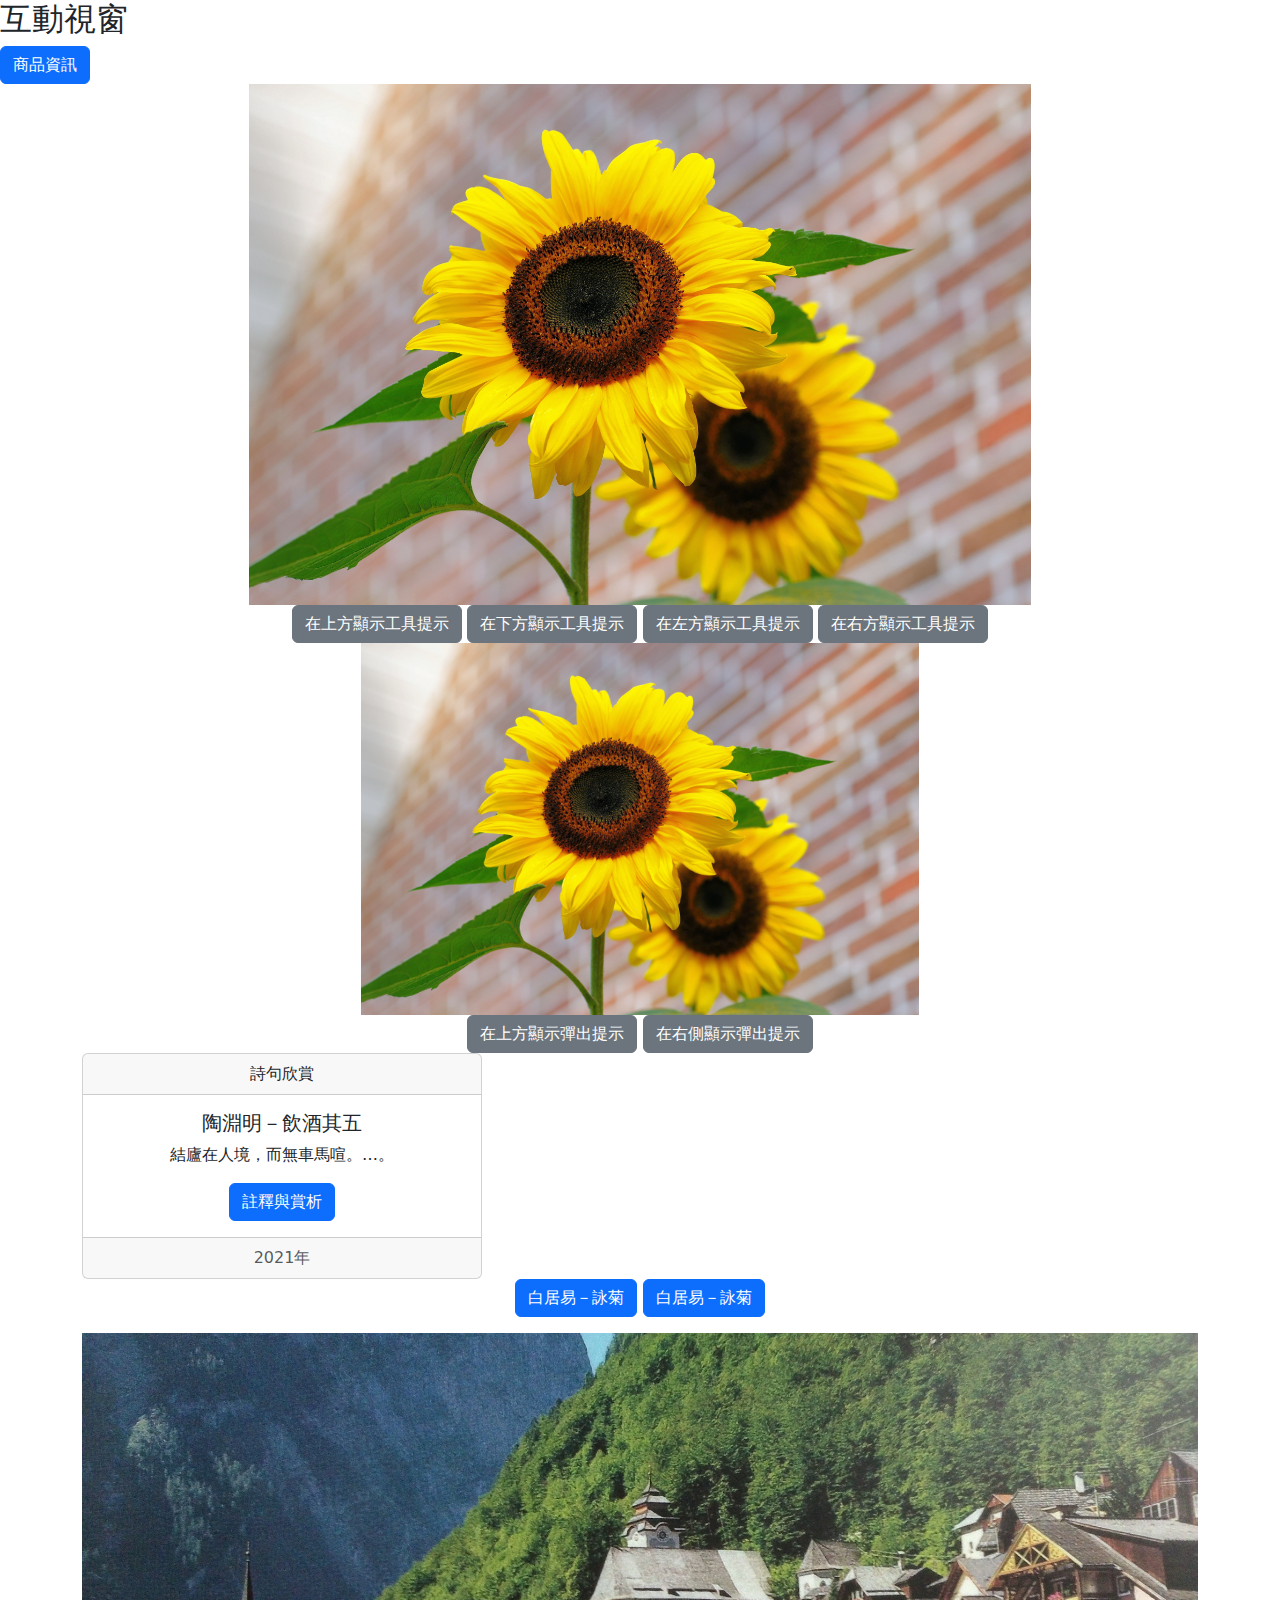
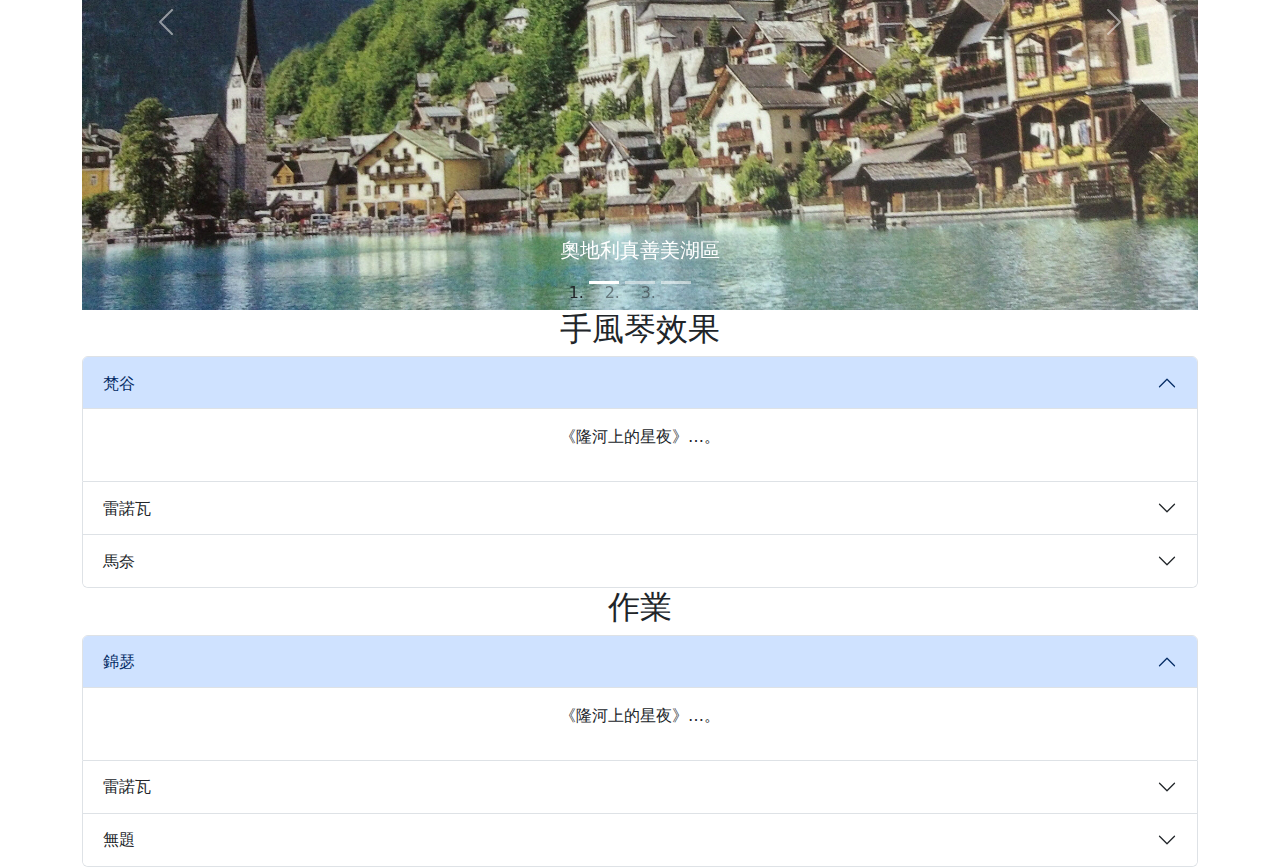
<file: 0514/index.html>
<!doctype html>
<html>
<head>
<meta charset="utf-8">
<title>0514</title>
	<link href="https://cdn.jsdelivr.net/npm/bootstrap@5.3.3/dist/css/bootstrap.min.css" rel="stylesheet" integrity="sha384-QWTKZyjpPEjISv5WaRU9OFeRpok6YctnYmDr5pNlyT2bRjXh0JMhjY6hW+ALEwIH" crossorigin="anonymous">
	<script src="https://cdn.jsdelivr.net/npm/bootstrap@5.3.3/dist/js/bootstrap.bundle.min.js" integrity="sha384-YvpcrYf0tY3lHB60NNkmXc5s9fDVZLESaAA55NDzOxhy9GkcIdslK1eN7N6jIeHz" crossorigin="anonymous"></script>
</head>

<body>
	
	<h2>互動視窗</h2>
	<!-- 觸發互動視窗的按鈕 -->
<button type="button" class="btn btn-primary" data-bs-toggle="modal" 
  data-bs-target="#myModal">商品資訊</button>
<!-- 互動視窗 -->
<div class="modal fade" id="myModal" tabindex="-1">
  <div class="modal-dialog">
    <div class="modal-content">
      <div class="modal-header">
        <h3 class="modal-title">夢幻水晶香檳杯</h3>
        <button type="button" class="btn-close" data-bs-dismiss="modal"></button>
      </div>
      <div class="modal-body">
        <img src="cup.jpg" width="50%" class="img-fluid">
        <p class="h3 text-end">$30.0</p>
      </div>
      <div class="modal-footer">
        <button type="button" class="btn btn-primary">放入購物車</button>
      </div>
    </div>
  </div>
</div>
	
	<div class="container text-center">  
  <img src="flowers3.jpg" width="70%" class="img-fluid"><br>
  <button type="button" class="btn btn-secondary" data-bs-toggle="tooltip" 
    data-bs-placement="top" title="太陽花">在上方顯示工具提示</button>
  <button type="button" class="btn btn-secondary" data-bs-toggle="tooltip"
    data-bs-placement="bottom" title="太陽花">在下方顯示工具提示</button>
  <button type="button" class="btn btn-secondary" data-bs-toggle="tooltip"
    data-bs-placement="left" title="太陽花">在左方顯示工具提示</button>
  <button type="button" class="btn btn-secondary" data-bs-toggle="tooltip"
    data-bs-placement="right" title="太陽花">在右方顯示工具提示</button>	
</div>

<script>
  var tooltipTriggerList = [].slice.call(document.querySelectorAll('[data-bs-toggle="tooltip"]'));
  var tooltipList = tooltipTriggerList.map(function (tooltipTriggerEl) {
    return new bootstrap.Tooltip(tooltipTriggerEl)
  });
</script>
	
	<div class="container text-center">
  <img src="flowers3.jpg" width="50%" class="img-fluid"><br>
  <button type="button" class="btn btn-secondary" data-bs-container="body" 
    data-bs-toggle="popover" data-bs-placement="top" data-bs-content="太陽花">
    在上方顯示彈出提示</button>

  <button type="button" class="btn btn-secondary" title="圖片標題" 
    data-bs-toggle="popover" data-bs-placement="right" data-bs-content="太陽花">
    在右側顯示彈出提示</button>

<script>
  var popoverTriggerList = [].slice.call(document.querySelectorAll('[data-bs-toggle="popover"]'));
  var popoverList = popoverTriggerList.map(function (popoverTriggerEl) {
    return new bootstrap.Popover(popoverTriggerEl)
  });
</script>
		
		<div class="card text-center" style="width: 400px;">
  <div class="card-header">詩句欣賞</div>
  <div class="card-body">
    <h5 class="card-title">陶淵明－飲酒其五</h5>
    <p class="card-text">結廬在人境，而無車馬喧。…。</p>
    <a href="#" class="btn btn-primary">註釋與賞析</a>
  </div>
  <div class="card-footer text-muted">2021年</div>
</div>

		<p>
  <a class="btn btn-primary" data-bs-toggle="collapse" href="#collapseContent">
    白居易－詠菊</a>
  <button class="btn btn-primary" type="button" data-bs-toggle="collapse" 
    data-bs-target="#collapseContent">白居易－詠菊</button>
</p>
<div class="collapse" id="collapseContent">
  <div class="card card-body">
    夜新霜著瓦輕，芭蕉新折敗荷傾。耐寒唯有東籬菊，金粟初開曉更清。
  </div>
</div>
		
		<div id="myCarousel" class="carousel slide" data-bs-ride="carousel">
  <!-- 輪播指示 -->
  <ol class="carousel-indicators">
    <li data-bs-target="#myCarousel" data-bs-slide-to="0" class="active"></li>
    <li data-bs-target="#myCarousel" data-bs-slide-to="1"></li>
    <li data-bs-target="#myCarousel" data-bs-slide-to="2"></li>
  </ol>
  <!-- 輪播內容 -->
  <div class="carousel-inner">
    <div class="carousel-item active">
      <img src="photo1.jpg" class="d-block w-100" alt="真善美湖區">
      <div class="carousel-caption d-none d-md-block">
        <h5>奧地利真善美湖區</h5>
      </div>
    </div>
    <div class="carousel-item">
      <img src="photo2.jpg" class="d-block w-100" alt="熊布朗宮">
      <div class="carousel-caption d-none d-md-block">
        <h5>奧地利熊布朗宮</h5>
      </div>
    </div>
    <div class="carousel-item">
      <img src="photo3.jpg" class="d-block w-100" alt="雪的美術館">
      <div class="carousel-caption d-none d-md-block">
        <h5>北海道雪的美術館</h5>
      </div>
    </div>
  </div>
  <!-- 輪播控制 -->
  <a class="carousel-control-prev" href="#myCarousel" data-bs-slide="prev">
    <span class="carousel-control-prev-icon"></span>
    <span class="visually-hidden">Previous</span></a>
  <a class="carousel-control-next" href="#myCarousel" data-bs-slide="next">
    <span class="carousel-control-next-icon"></span>
    <span class="visually-hidden">Next</span></a>
</div>

		<h2>手風琴效果 </h2>
		<div class="accordion" id="myAccordion">
  <div class="accordion-item">
    <h2 class="accordion-header" id="heading1">
      <button type="button" class="accordion-button" data-bs-toggle="collapse" 
        data-bs-target="#collapse1">梵谷</button>
    </h2>
    <div id="collapse1" class="accordion-collapse collapse show"
      data-bs-parent="#myAccordion">
      <div class="accordion-body">
        <p>《隆河上的星夜》…。</p>
      </div>
    </div>
  </div>
  <div class="accordion-item">
    <h2 class="accordion-header" id="heading2">
      <button type="button" class="accordion-button collapsed" data-bs-toggle="collapse"
        data-bs-target="#collapse2">雷諾瓦</button>
    </h2>
    <div id="collapse2" class="accordion-collapse collapse" data-bs-parent="#myAccordion">
      <div class="accordion-body">
        <p>《煎餅磨坊的舞會》…。</p>
      </div>
    </div>
  </div>
  <div class="accordion-item">
    <h2 class="accordion-header" id="heading3">
      <button type="button" class="accordion-button collapsed" data-bs-toggle="collapse" 
        data-bs-target="#collapse3">馬奈</button>
    </h2>
    <div id="collapse3" class="accordion-collapse collapse" data-bs-parent="#myAccordion">
      <div class="accordion-body">
        <p>《草地上的午餐》…。</p>
      </div>
    </div>
  </div>
</div>
		
		<h2>作業</h2>
		<div class="accordion" id="myAccordion">
  <div class="accordion-item">
    <h2 class="accordion-header" id="heading1">
      <button type="button" class="accordion-button" data-bs-toggle="collapse" 
        data-bs-target="#collapse1">錦瑟</button>
    </h2>
    <div id="collapse1" class="accordion-collapse collapse show"
      data-bs-parent="#myAccordion">
      <div class="accordion-body">
        <p>《隆河上的星夜》…。</p>
      </div>
    </div>
  </div>
  <div class="accordion-item">
    <h2 class="accordion-header" id="heading2">
      <button type="button" class="accordion-button collapsed" data-bs-toggle="collapse"
        data-bs-target="#collapse2">雷諾瓦</button>
    </h2>
    <div id="collapse2" class="accordion-collapse collapse" data-bs-parent="#myAccordion">
      <div class="accordion-body">
        <p>錦瑟無端五十弦，一弦一柱思華年。
莊生曉夢迷蝴蝶，望帝春心托杜鵑。
滄海月明珠有淚，藍田日暖玉生煙。
此情可待成追憶，只是當時已惘然。
</p>
      </div>
    </div>
  </div>
  <div class="accordion-item">
    <h2 class="accordion-header" id="heading3">
      <button type="button" class="accordion-button collapsed" data-bs-toggle="collapse" 
        data-bs-target="#collapse3">無題</button>
    </h2>
    <div id="collapse3" class="accordion-collapse collapse" data-bs-parent="#myAccordion">
      <div class="accordion-body">
        <p>《草地上的午餐》…。</p>
      </div>
    </div>
  </div>
</div>

</body>
</html>
</file>
<file: 0319/css/style.css>
@charset "utf-8";
.title1 {
    text-shadow: 0px 0px;
    text-align: center;
    color: #723E3E;
    font-size: xx-large;
}
.main1 {
    color: #723E3E;
    font-size: xx-large;
    text-align: center;
}
#caption img {
    -webkit-box-shadow: 15px 15px #723E3E;
    box-shadow: 15px 15px #723E3E;
}

main2 {
    color: #090909;
    text-decoration: overline;
}
</file>
